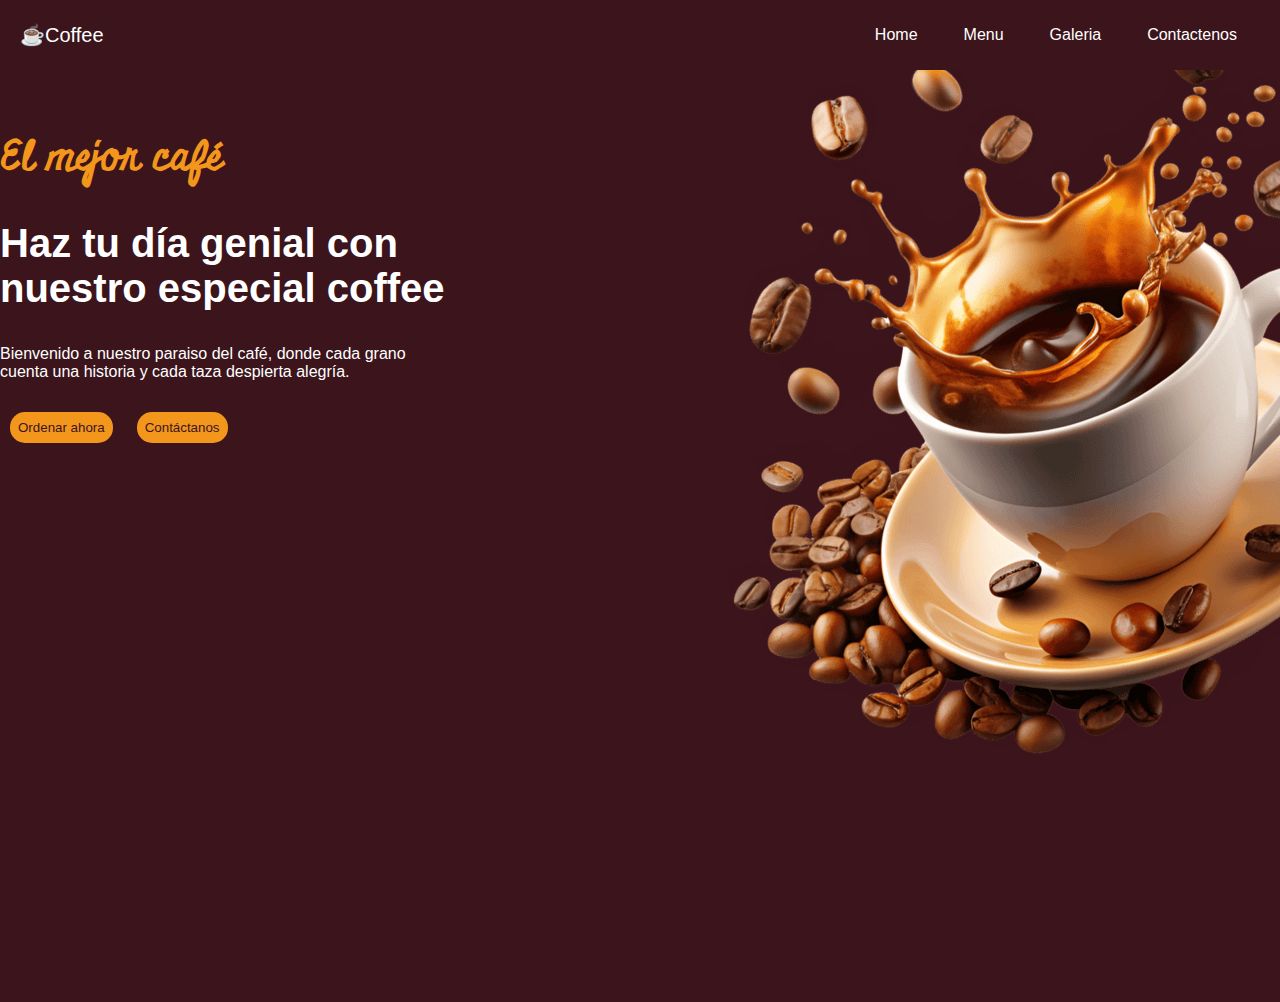
<file: index.html>
<!DOCTYPE html>
<html lang="en">
<head>
    <meta charset="UTF-8">
    <meta name="viewport" content="width=device-width, initial-scale=1.0">
    <link rel="stylesheet" href="./CSS/style.css">
    <title>Document</title>
</head>
<body>
    <div class="container-header">
        <header>
            <div class="logo">
                <a href="./index.html">☕Coffee</a>
            </div>
            <nav class="nav">
                <ul>
                    <li><a href="./index.html">Home</a></li>
                    <li><a href="./menu.html">Menu</a></li>
                    <li><a href="./galeria.html">Galeria</a></li>
                    <li><a href="./contacto.html">Contactenos</a></li>
                </ul>

            </nav>
        </header>
       
    </div>
<!--Inicio-->
<section class="container-section">
    <div class="container">
        <h1>El mejor café</h1>
        <h2>Haz tu día genial con nuestro especial coffee</h2>
        <p>Bienvenido a nuestro paraiso del café, donde cada grano cuenta una historia
            y cada taza despierta alegría.</p>
        <button class="btn">Ordenar ahora</button>
        <button class="btn">Contáctanos</button>
    </div>
    <div class="container-img">
        <img src="./IMG/coffee-hero-section.png" alt="">

    </div>
</section>
</body>
</html>
</file>
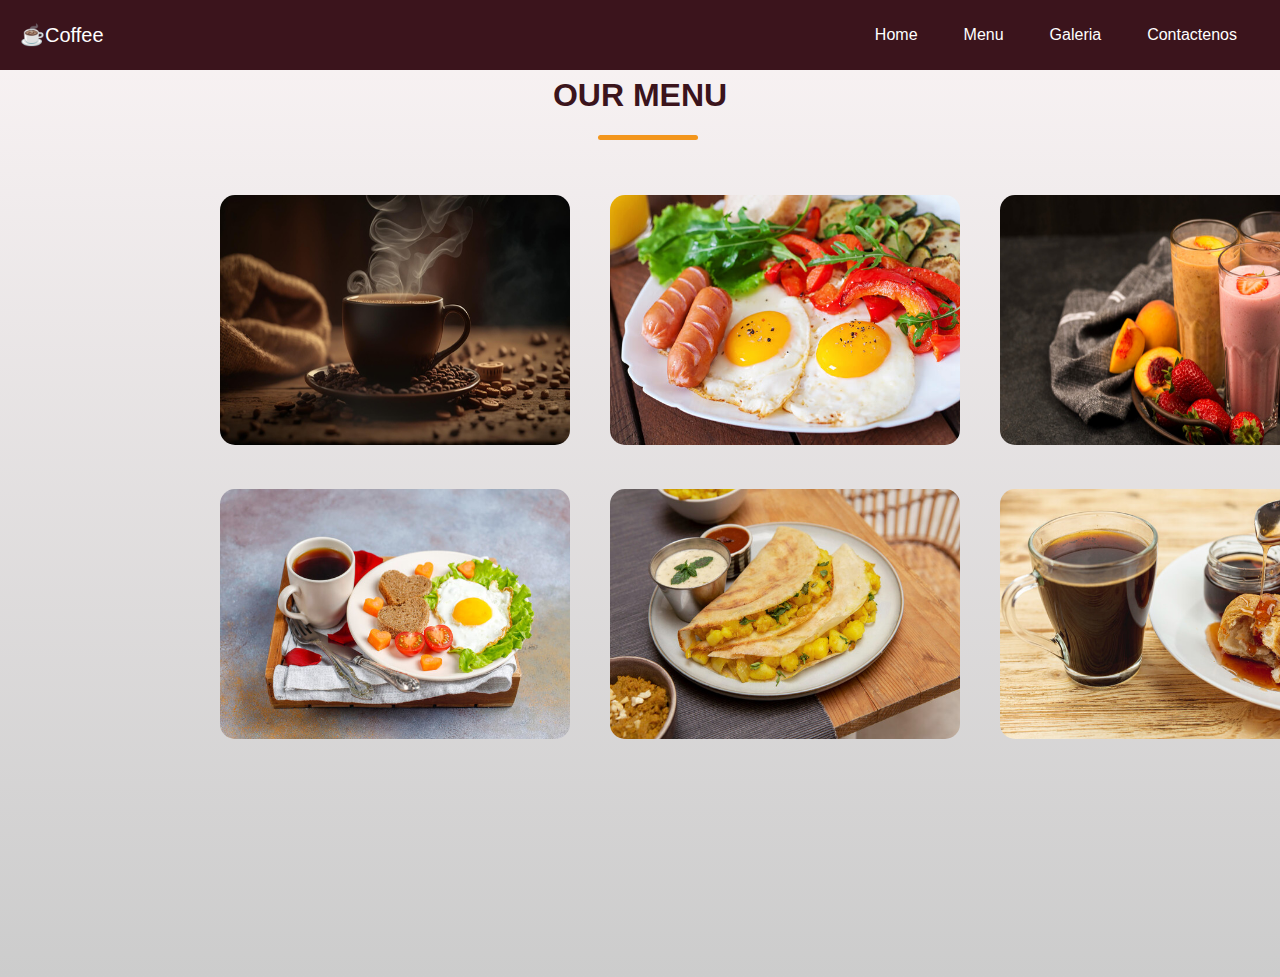
<file: galeria.html>
<!DOCTYPE html>
<html lang="en">
<head>
    <meta charset="UTF-8">
    <meta name="viewport" content="width=device-width, initial-scale=1.0">
    <link rel="stylesheet" href="./CSS/galeria.css">
    <title>Document</title>
</head>
<body>
        <div class="container-header">
        <header>
            <div class="logo">
                <a href="./index.html">☕Coffee</a>
            </div>
            <nav class="nav">
                <ul>
                    <li><a href="./index.html">Home</a></li>
                    <li><a href="./menu.html">Menu</a></li>
                    <li><a href="./galeria.html">Galeria</a></li>
                    <li><a href="./contacto.html">Contactenos</a></li>
                    <li><i class="fa-solid fa-cart-shopping"></i></li>
                </ul>

            </nav>
        </header>
       
    </div>
<!--Menu-->
<section class="container-section">
     <h1>OUR MENU</h1>
    <div class="linea">
    <br>
    </div>
    <div class="container">
       
        <div class="container-img">
            <div class="img">
                <img src="./IMG/gallery-1.jpg" alt="">
            </div>
            <div class="img">
                <img src="./IMG/gallery-2.jpg" alt="">  
            </div>
            <div class="img">
                <img src="./IMG/gallery-3.jpg" alt="">
            </div>
            <div class="img">
                <img src="./IMG/gallery-4.jpg" alt="">
            </div>
            <div class="img">
                <img src="./IMG/gallery-5.jpg" alt="">
            </div>
            <div class="img">
                <img src="./IMG/gallery-6.jpg" alt="">
            </div>

        </div>

    </div>
</section>
</body>
</html>
</file>
<file: CSS/style.css>
@import url('https://fonts.googleapis.com/css2?family=Miniver&family=Righteous&display=swap');

body{
    margin: 0;
    padding: 0;
    min-height: 100vh;
    background: #3b141c;
}
html{
    scroll-behavior: smooth;
}
.container-header{
    background: #3b141c;
    position: fixed;
    width: 100%;
    top: 0;
    left: 0;
    z-index: 99;
}
.container-header header{
   
    margin: auto;
    display: flex;
    justify-content: space-between;
    align-items: center;
    padding: 10px 20px;
}
.container-header header .logo a{
   font-family: sans-serif;
    font-size: 20px;
    color: #fff;
    text-decoration: none;
}
.container-header header ul{
    display: flex;
    list-style: none;
}
.container-header header nav ul li a{
    font-family: sans-serif;
    text-align: center;
    color: #fff;
    margin: 0 15px;
    padding: 8px;
    transition: .5s;
    text-decoration: none;
    border-radius: 15px;
}
.container-header header nav ul li a:hover{
    background: #f3961c;
    color: #3b141c;
}
/*Inicio*/
.container-section{
    margin-top: 8%;
    display: flex;
    gap: 250px;
    max-width: 800px;

}
.container-section .container h1{
    font-size: 40px;
    font-family: 'miniver',sans-serif ;
    color: #f3961c;
}
.container-section .container h2{
    font-size: 40px;
    font-family: sans-serif;
    color: #fff;
}
.container-section .container p{
    font-size: 16px;
    font-family: sans-serif;
    color: #fff;
}
.container-section .container-img{
    margin-top: 30%;
    display: flex;
    align-items: center;
    width: 90px;
    height: 90px;
}
.container-section .container{
    width: 450px;
    height: 150px;
    margin: 0;
}
.container-section .container .btn{
    font-family: sans-serif;
    background: #f3961c;
    border: none;
    border-radius: 15px;
    padding: 8px;
    margin:10px;
    margin-top: 15px;
    transition: .2s;
    cursor: pointer;
    color: #3b141c;
    
}
.container-section .container .btn:hover{
    transform: scale(1.1);
    color: #fff;
}
@media (max-width: 768px){
    .container-section{
        display: grid;
    }
    .container-section .container{
        margin: 0 200px;
        text-align: center;
    }
    .container-section .container-img img{
        width: 550px;
        height: 550px;
    }
    .container-section .container-img{
        margin: 250px 125px;
    }
}
</file>
<file: CSS/galeria.css>
@import url('https://fonts.googleapis.com/css2?family=Miniver&family=Righteous&display=swap');

body{
    margin: 0;
    padding: 0;
    min-height: 100vh;
    background: linear-gradient(to bottom, #faf4f5, #ccc);
}
html{
    scroll-behavior: smooth;
}
.container-header{
    background:#3b141c;
    position: fixed;
    width: 100%;
    top: 0;
    left: 0;
    z-index: 99;
}
.container-header header{
   
    margin: auto;
    display: flex;
    justify-content: space-between;
    align-items: center;
    padding: 10px 20px;
}
.container-header header .logo a{
   font-family: sans-serif;
    font-size: 20px;
    color: #fff;
    text-decoration: none;
}
.container-header header ul{
    display: flex;
    list-style: none;
}
.container-header header nav ul li a{
    font-family: sans-serif;
    text-align: center;
    color: #fff;
    margin: 0 15px;
    padding: 8px;
    transition: .5s;
    text-decoration: none;
    border-radius: 15px;
}

.container-header header nav ul li a:hover{
    background: #f3961c;
    color: #3b141c;
}
/*Menu*/
.container-section{
    margin-top: 6%;
}
.container-section h1{
    font-family: sans-serif;
    text-align: center;
    color: #3b141c;
}
.linea {
    background: #f3961c;
   border: none;
   width: 100px;
   height: 5px;
   display: flex;
   margin: 0 46.7%;
   border-radius: 50px;

}
.container-img{
    display:grid;
    grid-template-columns: repeat(3,1fr) ;
    gap: 0px;
    max-width: 1000px;
    margin: 0 200px ;
    margin-top: 35px;
}
.container-img .img{
    padding: 20px;
    transition: all 0.3s ease;
    cursor: pointer;

}
.container-img .img img{
    width: 350px;
    height: 250px;
    transition: all 0.3s ease;
    cursor: pointer;
    border-radius: 15px;
}
.container-img .img h2{
    font-family: sans-serif;
    color: #fff;
}
.container-img .img p{
    justify-content: end;
    font-family: sans-serif;
    color: #fff;
   
}
.container-img .img:hover{
    transform: scale(1.1);
}
@media (max-width:768px){
    .container-section{
        margin-top: 14%;
    }
    .container-section h1{
        font-size: 30px;
    }
    .linea{
        margin: auto;
    }
    .container-img{
        display: grid;
        grid-template-columns: repeat(2,1fr);
        margin: 0 60px;
    }
    .container-section .img{
       
    }
    .container-img .img img{
        padding: 0;
        width: 300px;
        height: 200px;
    }
}
</file>
